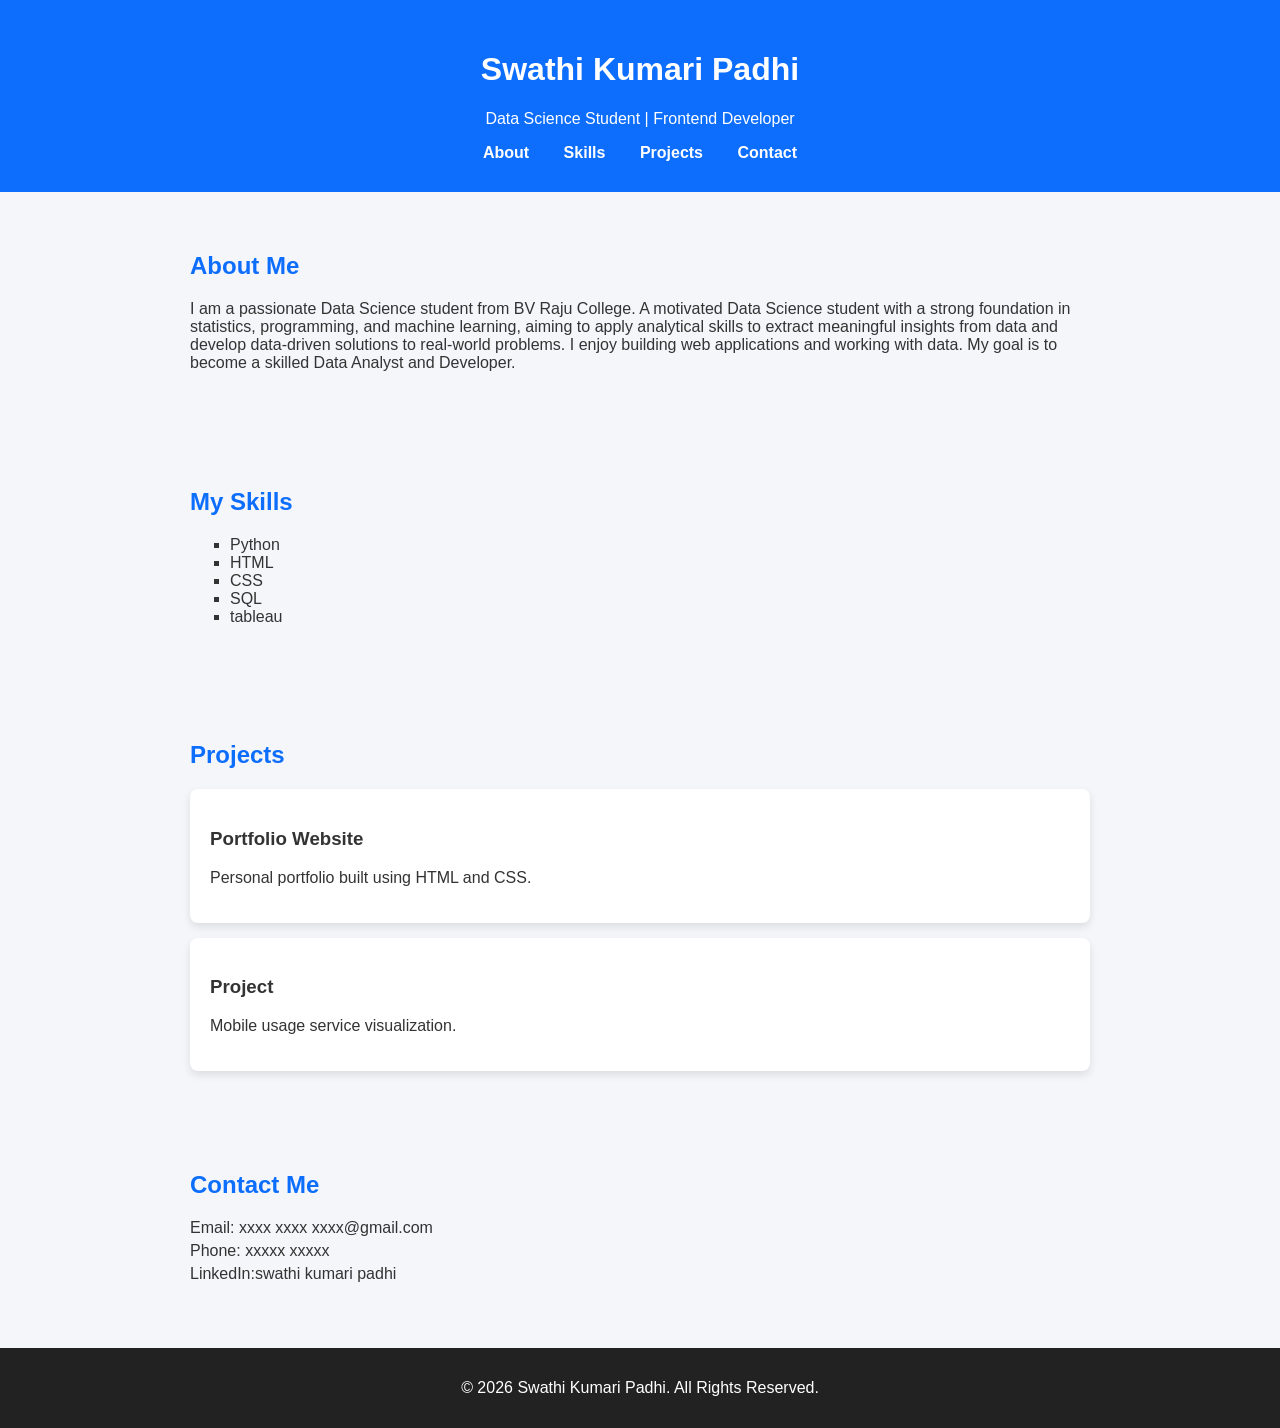
<file: index.html>
<!DOCTYPE html>
<html lang="en">
<head>
    <meta charset="UTF-8">
    <title>Swathi Kumari's Portfolio</title>
    <link rel="stylesheet" href="style2.css">
</head>
<body>

    <!-- Header Section -->
    <header>
        <h1>Swathi Kumari Padhi</h1>
        <p>Data Science Student | Frontend Developer</p>

        <nav>
            <a href="#about">About</a>
            <a href="#skills">Skills</a>
            <a href="#projects">Projects</a>
            <a href="#contact">Contact</a>
        </nav>
    </header>

    <!-- About Section -->
    <section id="about">
        <h2>About Me</h2>
        <p>
            I am a passionate Data Science student from BV Raju College.
			A motivated Data Science student with a strong foundation in statistics, programming, and machine learning, 
			aiming to apply analytical skills to extract meaningful insights from data and develop data-driven solutions to real-world problems.
            I enjoy building web applications and working with data.
            My goal is to become a skilled Data Analyst and Developer.
        </p>
    </section>

    <!-- Skills Section -->
    <section id="skills">
        <h2>My Skills</h2>
        <ul>
            <li>Python</li>
            <li>HTML</li>
            <li>CSS</li>
            <li>SQL</li>
			<li>tableau</li>
        </ul>
    </section>

    <!-- Projects Section -->
    <section id="projects">
        <h2>Projects</h2>

        <div class="project-card">
            <h3>Portfolio Website</h3>
            <p>Personal portfolio built using HTML and CSS.</p>
        </div>

        <div class="project-card">
            <h3>Project </h3>
            <p>Mobile usage service visualization.</p>
        </div>
    </section>

    <!-- Contact Section -->
    <section id="contact">
        <h2>Contact Me</h2>
        <p>Email: xxxx xxxx xxxx@gmail.com</p>
        <p>Phone: xxxxx xxxxx</p>
        <p>LinkedIn:swathi kumari padhi</p>
    </section>

    <!-- Footer -->
    <footer>
        <p>© 2026 Swathi Kumari Padhi. All Rights Reserved.</p>
    </footer>

</body>

</html>
</file>
<file: style2.css>
body {
    margin: 0;
    font-family: Arial, sans-serif;
    background-color: #f4f6f9;
    color: #333;
}

/* Header */
header {
    background-color: #0d6efd;
    color: white;
    text-align: center;
    padding: 30px 20px;
}

nav {
    margin-top: 15px;
}

nav a {
    text-decoration: none;
    color: white;
    margin: 0 15px;
    font-weight: bold;
}
nav a:hover {
    text-decoration: underline;
}

/* Sections */
section {
    padding: 40px 20px;
    max-width: 900px;
    margin: auto;
}

h2 {
    color: #0d6efd;
}

/* Skills */
ul {
    list-style-type: square;
}

/* Projects */
.project-card {
    background: white;
    padding: 20px;
    margin-top: 15px;
    border-radius: 8px;
    box-shadow: 0 4px 8px rgba(0,0,0,0.1);
}

/* Contact */
#contact p {
    margin: 5px 0;
}

/* Footer */
footer {
    text-align: center;
    background: #222;
    color: white;
    padding: 15px;
    margin-top: 20px;
}
</file>
